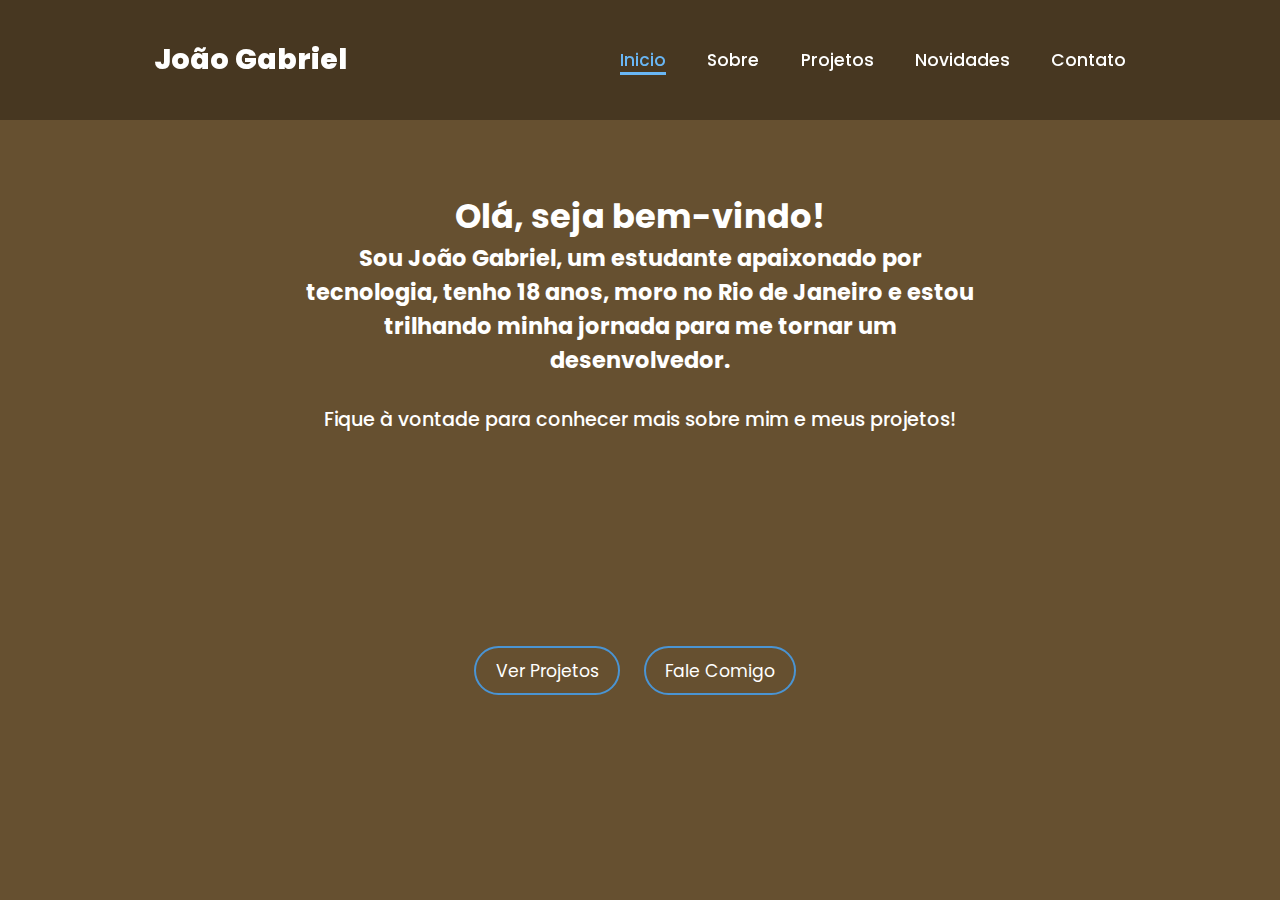
<file: index.html>
<!DOCTYPE html>
<html lang="pt-br">

<head>
    <meta charset="UTF-8">
    <meta name="viewport" content="width=device-width, initial-scale=1.0">
    <title>inicio</title>
    <link rel="stylesheet" href="css/index.css">
    <link href='https://unpkg.com/boxicons@2.1.4/css/boxicons.min.css' rel='stylesheet'>
    <link rel="icon" href="imagens/onda.ico" type="image/x-icon">
</head>

<body>

    <header class="header">
        <a href="#home" class="logo">João <span>Gabriel</span></a>


        <nav class="navbar">
            <a href="/index.html" class="active">Inicio</a>
            <a href="html/sobre.html">Sobre</a>
            <a href="html/projetos.html">Projetos</a>
            <a href="html/novidades.html">Novidades</a>
            <a href="html/contato.html">Contato</a>
        </nav>
    </header>

    <section class="inicio" id="inicio">

        <div class="conteudo-inicio">
            <h1>Olá, seja bem-vindo! </h1>
            <h3>Sou João Gabriel, um estudante apaixonado por tecnologia, tenho 18 anos, moro no Rio de Janeiro e estou
                trilhando minha jornada para me tornar
                um desenvolvedor.</h3><br>
            <p>Fique à vontade para conhecer mais sobre mim e meus projetos!</p>

        </div>

        <div class="button">
            <a href="html/projetos.html" class="btn">Ver Projetos</a>
            <a href="html/contato.html" class="btn">Fale Comigo</a>
        </div>

    </section>

</body>

</html>
</file>
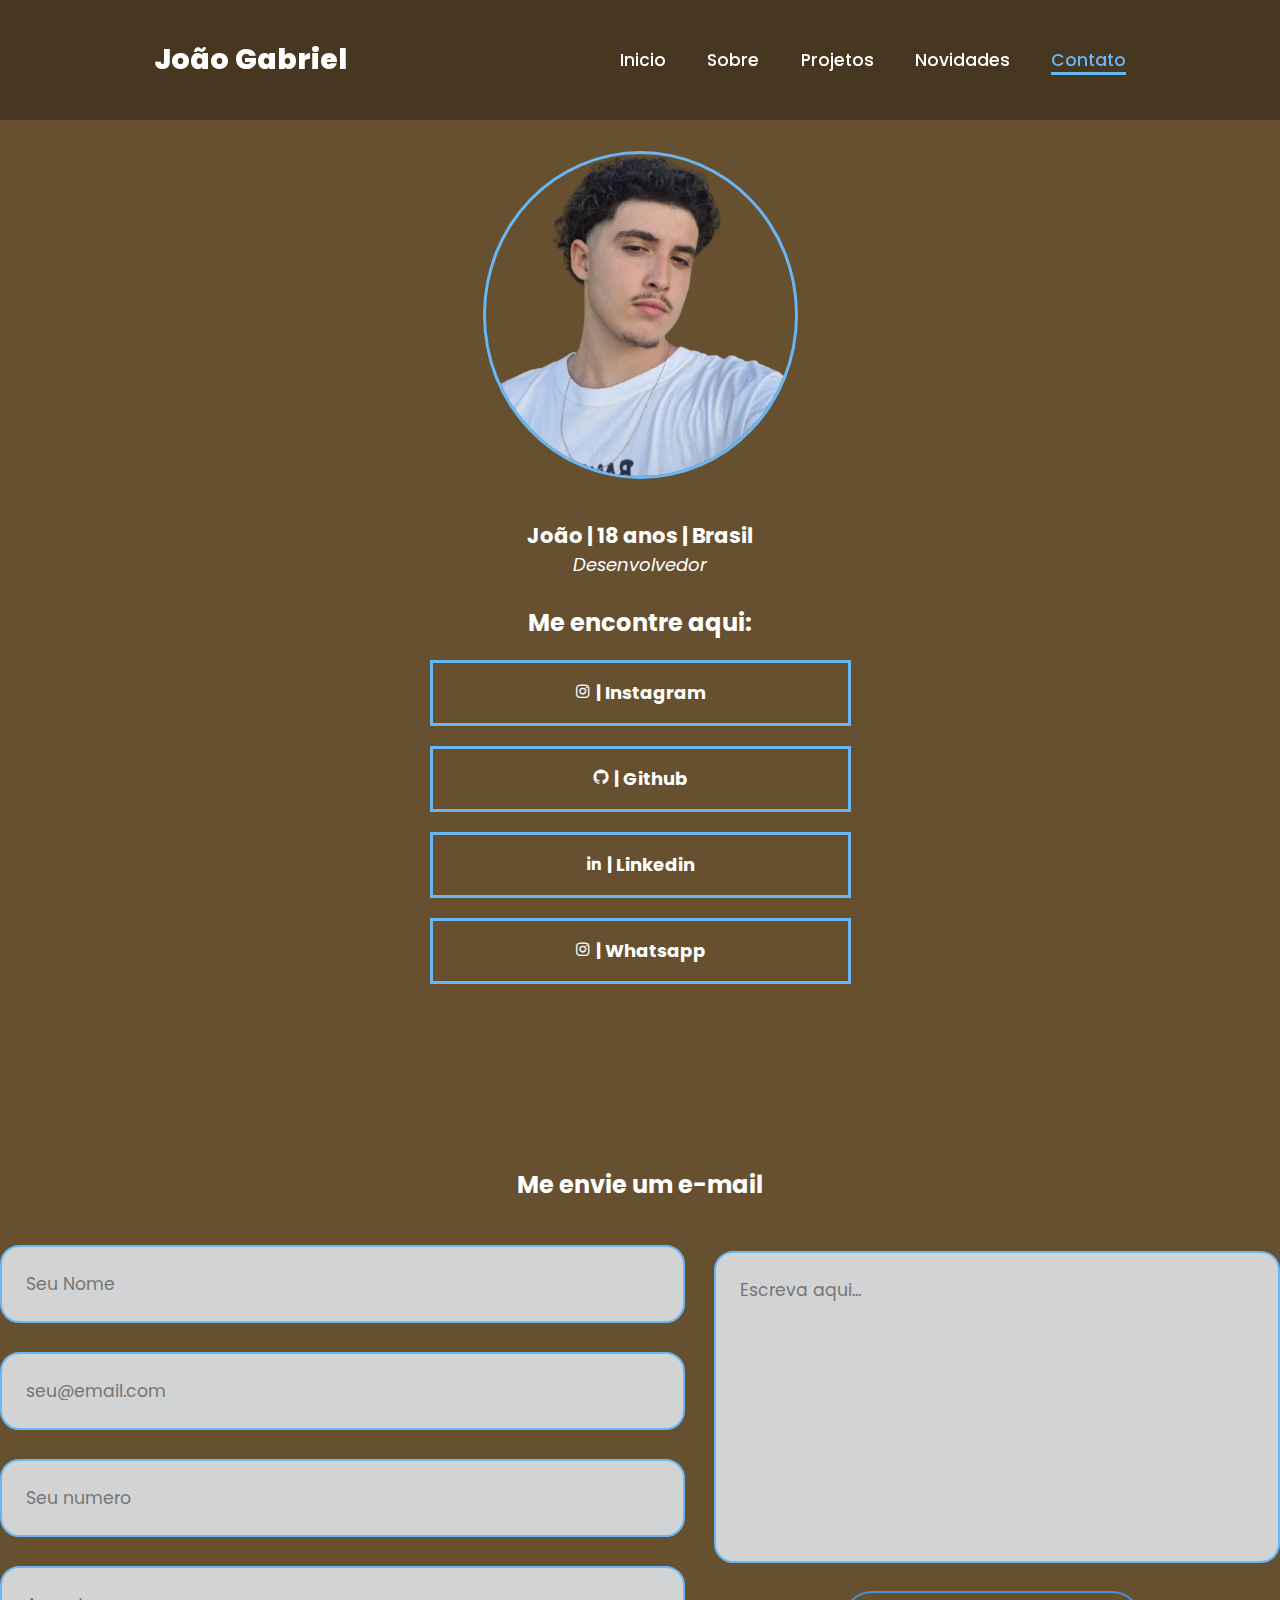
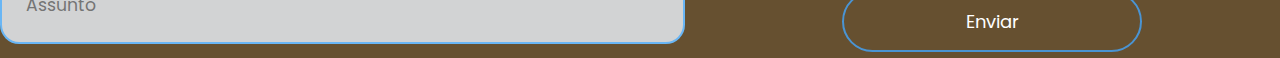
<file: contato.html>
<!DOCTYPE html>
<html lang="pt-br">

<head>
    <meta charset="UTF-8">
    <meta name="viewport" content="width=device-width, initial-scale=1.0">
    <link rel="stylesheet" href="contato.css">
    <link rel="stylesheet" href="https://unpkg.com/boxicons@2.1.4/css/boxicons.min.css">
    <title>Contatos</title>
</head>

<body>

    <header class="header">

        <a href="#home" class="logo">João <span>Gabriel</span></a>

        <nav class="navbar">
            <a href="index.html">Inicio</a>
            <a href="sobre.html">Sobre</a>
            <a href="projetos.html">Projetos</a>
            <a href="novidades.html">Novidades</a>
            <a href="contato.html" class="active">Contato</a>
        </nav>

    </header>

    <div class="profile-container">
        <img src="imagens/eu01.png" alt="" class="profile-picture">
    </div>

    <section class="contato-pagina">
        <div class="title">
            <h3>João | 18 anos | Brasil</h3>
            <p><i>Desenvolvedor</i></p> <br>
        </div>
        <div class="social">
            <p><strong>Me encontre aqui:</strong></p>
        </div>

        <div class="social-media">
            <div class="button">

                <a href=""><i class='bx bxl-instagram' id="instagram"></i>
                    | Instagram
                </a>
            </div>

            <div class="button">
                <a href="#"><i class='bx bxl-github' id="github"></i> | Github</a>
            </div>

            <div class="button">
                <a href="#"><i class='bx bxl-linkedin' id="linkedin"></i> | Linkedin</a>

                </a>
            </div>

            <div class="button">
                <a href="#"><i class='bx bxl-instagram' id="whatsapp"></i> | Whatsapp
                </a>

            </div>

        </div>

    </section>

    <section class="contato" id="contato">
        <h2 class="heading">Me envie um e-mail</h2>
        
        <form action="">
            <div class="input-group">
                <div class="input-box">
                    <input type="text" placeholder="Seu Nome">
                    <input type="email" placeholder="seu@email.com">
                </div>
                <div class="input-box">
                    <input type="number" placeholder="Seu numero">
                    <input type="text" placeholder="Assunto">
                </div>
            </div>
            <div class="input-group-2">
                <textarea name="" id="" cols="30" rows="10" placeholder="Escreva aqui..."></textarea>
                <input type="submit" value="Enviar" class="btn">
            </div>

        </form>

        <div id="errorMessage" class="popup">
            ❌ Por favor, preencha todos os campos obrigatórios!
        </div>

        <div id="confirmationMessage" class="popup">
            ✅ Mensagem Enviada com Sucesso!
        </div>

    </section>

    <script src="script.js"></script>

</body>

</html>
</file>
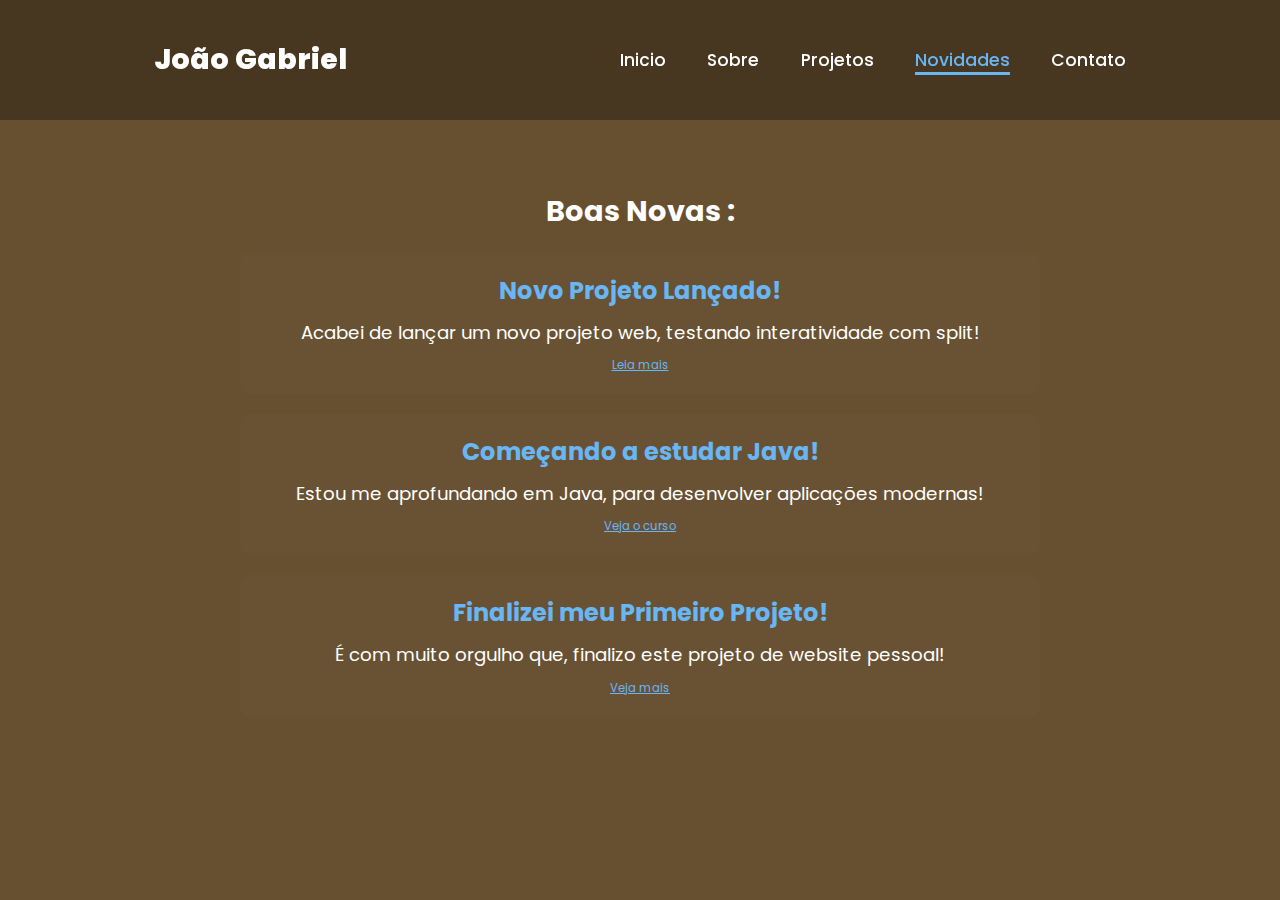
<file: novidades.html>
<!DOCTYPE html>
<html lang="pt-br">

<head>
    <meta charset="UTF-8">
    <meta name="viewport" content="width=device-width, initial-scale=1.0">
    <link rel="stylesheet" href="novidades.css">
    <title>Novidades</title>
</head>

<body>
    <header class="header">
        <a href="#home" class="logo">João <span>Gabriel</span></a>

        <nav class="navbar">
            <a href="index.html">Inicio</a>
            <a href="sobre.html">Sobre</a>
            <a href="projetos.html">Projetos</a>
            <a href="novidades.html" class="active">Novidades</a>
            <a href="contato.html">Contato</a>
        </nav>

    </header>

    <section class="novidades">
        <h1>Boas Novas :</h1>

        <div class="novidade-box">
            <h2>Novo Projeto Lançado!</h2>
            <p>Acabei de lançar um novo projeto web, testando interatividade com split!</p>
            <a href="#">Leia mais</a>
        </div>

        <div class="novidade-box">
            <h2>Começando a estudar Java!</h2>
            <p>Estou me aprofundando em Java, para desenvolver aplicações modernas!</p>
            <a href="https://youtube.com/playlist?list=PL62G310vn6nFIsOCC0H-C2infYgwm8SWW&si=f5jD8F4hMvp36752"
                target="_blank">Veja o curso</a>
        </div>

        <div class="novidade-box">
            <h2>Finalizei meu Primeiro Projeto!</h2>
            <p>É com muito orgulho que, finalizo este projeto de website pessoal!</p>
            <a href="#">Veja mais</a>
        </div>

    </section>

</body>

</html>
</file>
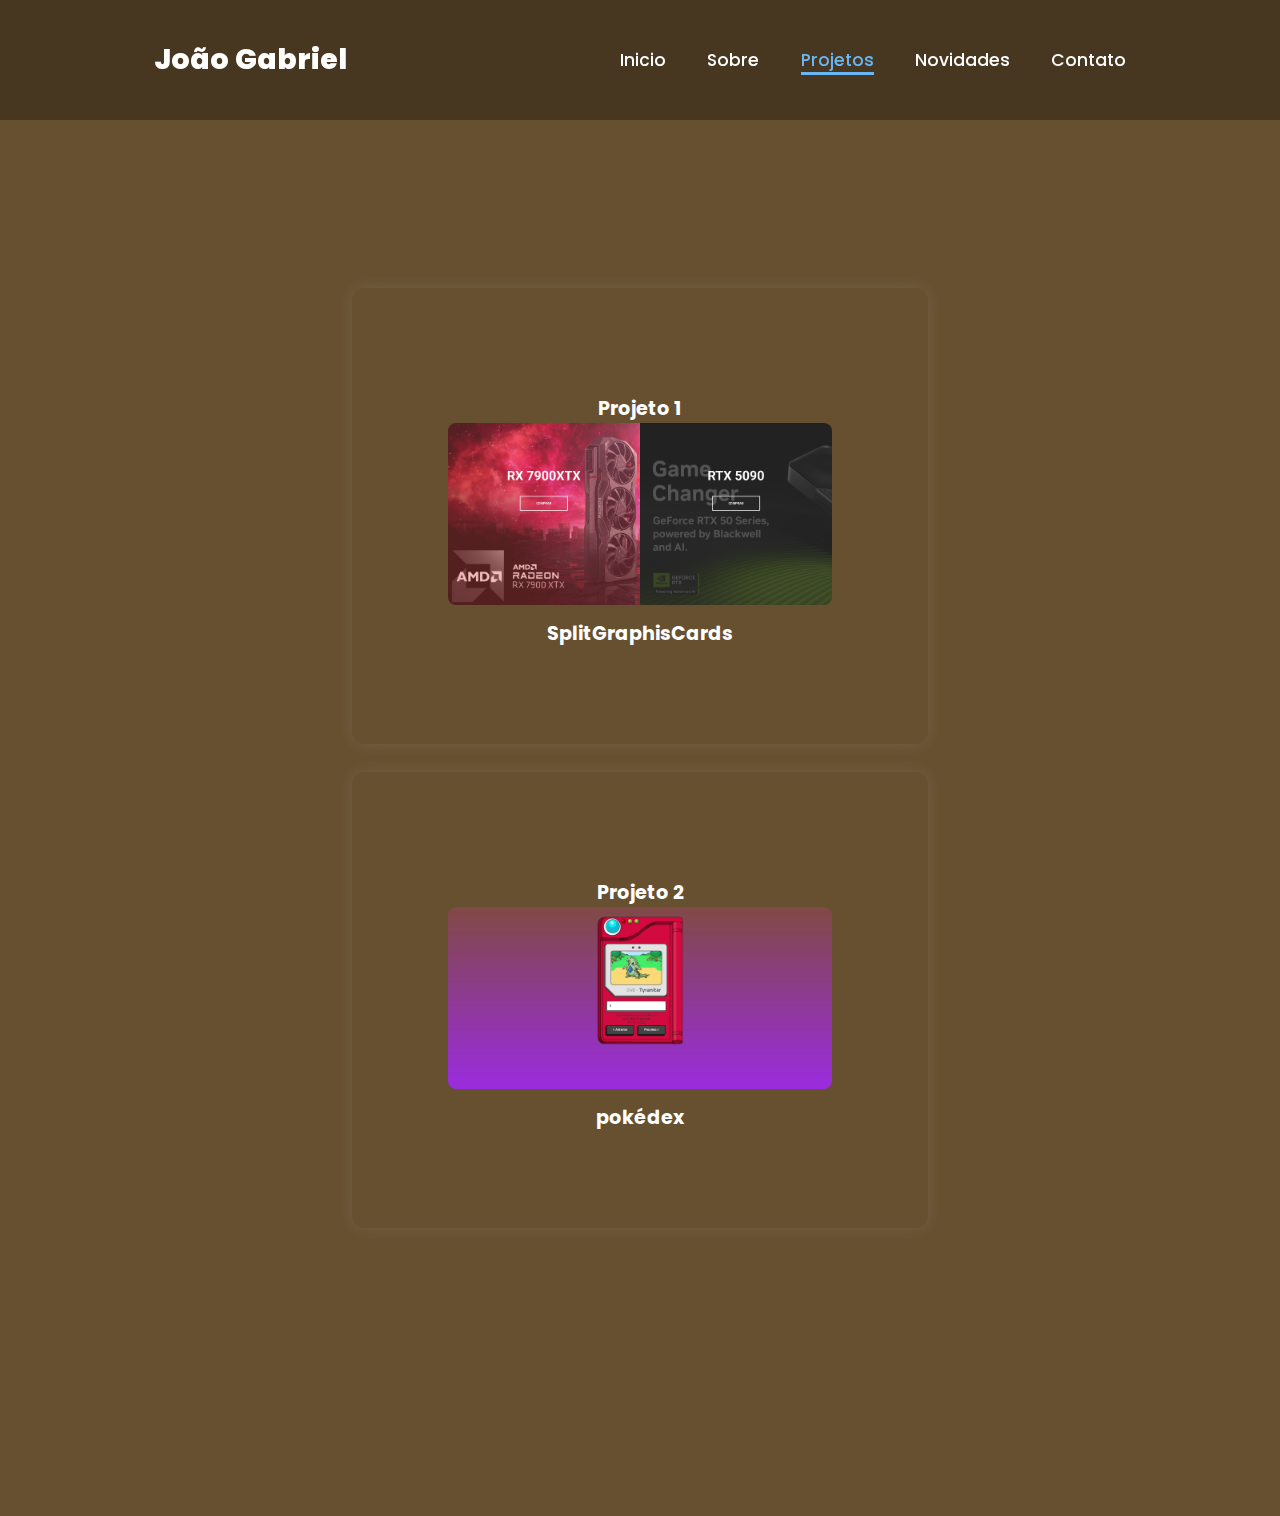
<file: projetos.html>
<!DOCTYPE html>
<html lang="en">

<head>
    <meta charset="UTF-8">
    <meta name="viewport" content="width=device-width, initial-scale=1.0">
    <link rel="stylesheet" href="projetos.css">
    <title>Projetos</title>
</head>

<body>
    <header class="header">
        <a href="#home" class="logo">João <span>Gabriel</span></a>


        <nav class="navbar">
            <a href="index.html">Inicio</a>
            <a href="sobre.html">Sobre</a>
            <a href="projetos.html" class="active">Projetos</a>
            <a href="novidades.html">Novidades</a>
            <a href="contato.html">Contato</a>
        </nav>
    </header>

    <section class="projetos">
        
        <div class="projeto-box">
            <h2>Projeto 1</h2>
            <a href="#"><img src="imagens/projeto1.png"  alt="Projeto 1"></a>
            <h2>SplitGraphisCards</h2>
        </div>

        <div class="projeto-box">
            <h2>Projeto 2</h2>
            <a href=""><img src="imagens/projeto2.png" alt="Projeto 2"></a>
            <h2>pokédex</h2>
        </div>

    </section>

</body>

</html>
</file>
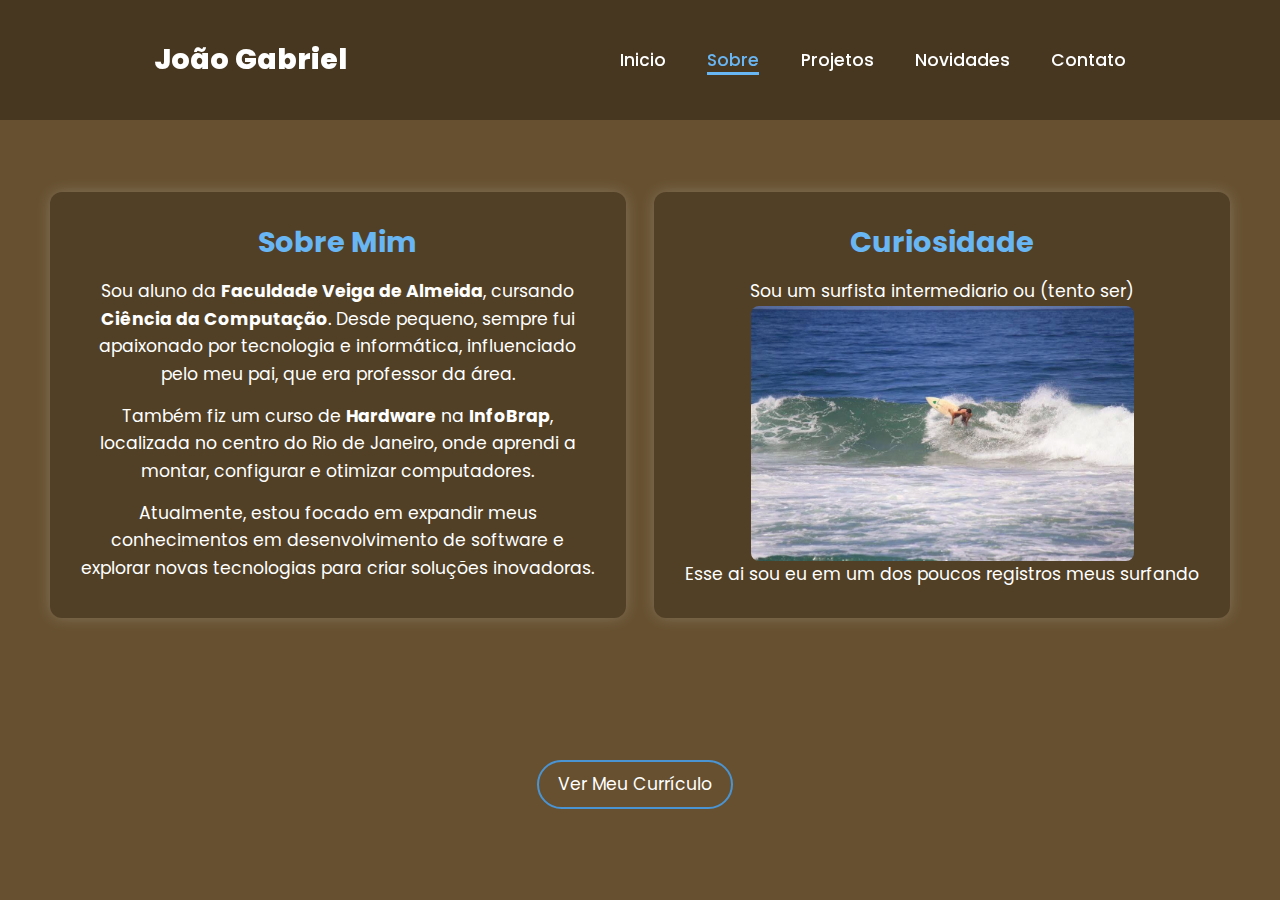
<file: sobre.html>
<!DOCTYPE html>
<html lang="pt-br">

<head>
    <meta charset="UTF-8">
    <meta name="viewport" content="width=device-width, initial-scale=1.0">
    <link rel="stylesheet" href="sobre.css">
    <title>Sobre</title>
</head>

<body>
    <header class="header">
        <a href="#home" class="logo">João <span>Gabriel</span></a>


        <nav class="navbar">
            <a href="index.html">Inicio</a>
            <a href="sobre.html" class="active">Sobre</a>
            <a href="projetos.html">Projetos</a>
            <a href="novidades.html">Novidades</a>
            <a href="contato.html">Contato</a>
        </nav>

    </header>

    <div class="container">

        <section class="sobre" id="sobre">

            <div class="conteudo-sobre">
                <h1>Sobre Mim</h1>
                <p>Sou aluno da <strong>Faculdade Veiga de Almeida</strong>, cursando <strong>Ciência da
                        Computação</strong>. Desde pequeno, sempre fui apaixonado por tecnologia e informática,
                    influenciado
                    pelo meu pai, que era professor da área.</p> <br>
                <p>Também fiz um curso de <strong>Hardware</strong> na <strong>InfoBrap</strong>, localizada no centro
                    do
                    Rio de Janeiro, onde aprendi a montar, configurar e otimizar computadores.</p> <br>
                <p>Atualmente, estou focado em expandir meus conhecimentos em desenvolvimento de software e explorar
                    novas
                    tecnologias para criar soluções inovadoras.</p>
            </div>

            <div class="conteudo-sobre">
                <h1>Curiosidade</h1>
                <p>Sou um surfista intermediario ou (tento ser)</p>
                <img src="imagens/eusurfando.jpg" alt="">
                <p>Esse ai sou eu em um dos poucos registros meus surfando</p>
            </div>

        </section>

        <div class="btn-container">
            <a href="curriculo.pdf" class="btn-curriculo" target="_blank">Ver Meu Currículo</a>
        </div>

    </div>

</body>

</html>
</file>
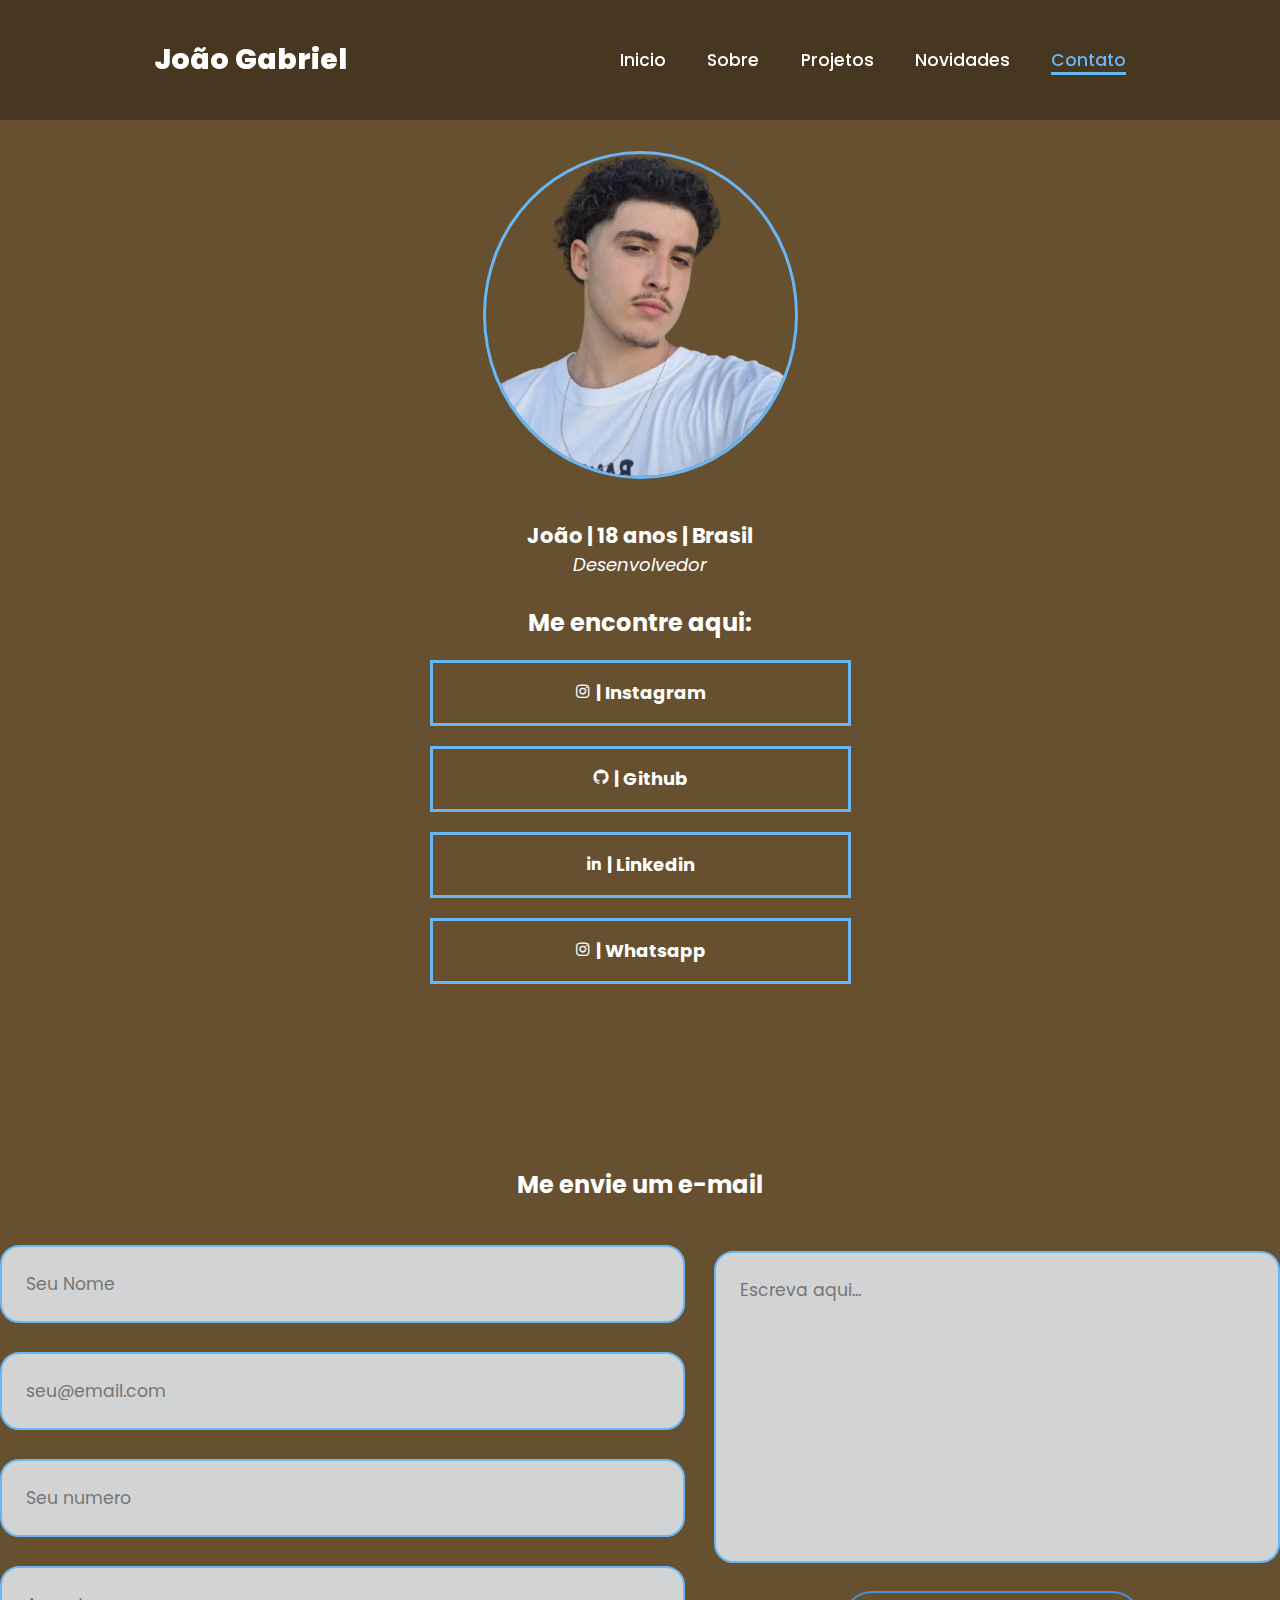
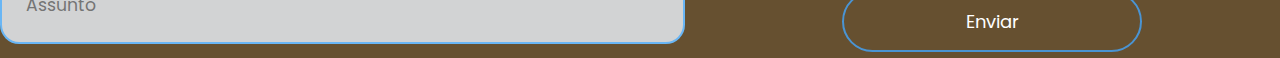
<file: html/contato.html>
<!DOCTYPE html>
<html lang="pt-br">

<head>
    <meta charset="UTF-8">
    <meta name="viewport" content="width=device-width, initial-scale=1.0">
    <link rel="stylesheet" href="../css/contato.css">
    <link rel="stylesheet" href="https://unpkg.com/boxicons@2.1.4/css/boxicons.min.css">
    <link rel="icon" href="../imagens/onda.ico" type="image/x-icon">
    <title>Contatos</title>
</head>

<body>

    <header class="header">

        <a href="#home" class="logo">João <span>Gabriel</span></a>

        <nav class="navbar">
            <a href="../index.html">Inicio</a>
            <a href="sobre.html">Sobre</a>
            <a href="projetos.html">Projetos</a>
            <a href="novidades.html">Novidades</a>
            <a href="contato.html" class="active">Contato</a>
        </nav>

    </header>

    <div class="profile-container">
        <img src="../imagens/eu01.png" alt="" class="profile-picture">
    </div>

    <section class="contato-pagina">
        <div class="title">
            <h3>João | 18 anos | Brasil</h3>
            <p><i>Desenvolvedor</i></p> <br>
        </div>
        <div class="social">
            <p><strong>Me encontre aqui:</strong></p>
        </div>

        <div class="social-media">
            <div class="button">

                <a href="https://www.instagram.com/0joaogabriel1?igsh=MWZta29tbWN3dmlpNA==" target="_blank"><i class='bx bxl-instagram' id="instagram"></i>
                    | Instagram
                </a>
            </div>

            <div class="button">
                <a href="https://github.com/0joaogabriel1" target="_blank"><i class='bx bxl-github' id="github"></i> | Github</a>
            </div>

            <div class="button">
                <a href="https://www.linkedin.com/in/0joaogabriel1/" target="_blank"><i class='bx bxl-linkedin' id="linkedin"></i> | Linkedin</a>

                </a>
            </div>

            <div class="button">
                <a href="https://wa.me/5521990812829" target="_blank"><i class='bx bxl-instagram' id="whatsapp"></i> | Whatsapp
                </a>

            </div>

        </div>

    </section>

    <section class="contato" id="contato">
        <h2 class="heading">Me envie um e-mail</h2>
        
        <form action="">
            <div class="input-group">
                <div class="input-box">
                    <input type="text" placeholder="Seu Nome">
                    <input type="email" placeholder="seu@email.com">
                </div>
                <div class="input-box">
                    <input type="number" placeholder="Seu numero">
                    <input type="text" placeholder="Assunto">
                </div>
            </div>
            <div class="input-group-2">
                <textarea name="" id="" cols="30" rows="10" placeholder="Escreva aqui..."></textarea>
                <input type="submit" value="Enviar" class="btn">
            </div>

        </form>

        <div id="errorMessage" class="popup">
            ❌ Por favor, preencha todos os campos obrigatórios!
        </div>

        <div id="confirmationMessage" class="popup">
            ✅ Mensagem Enviada com Sucesso!
        </div>

    </section>

    <script src="../js/script.js"></script>

</body>

</html>
</file>
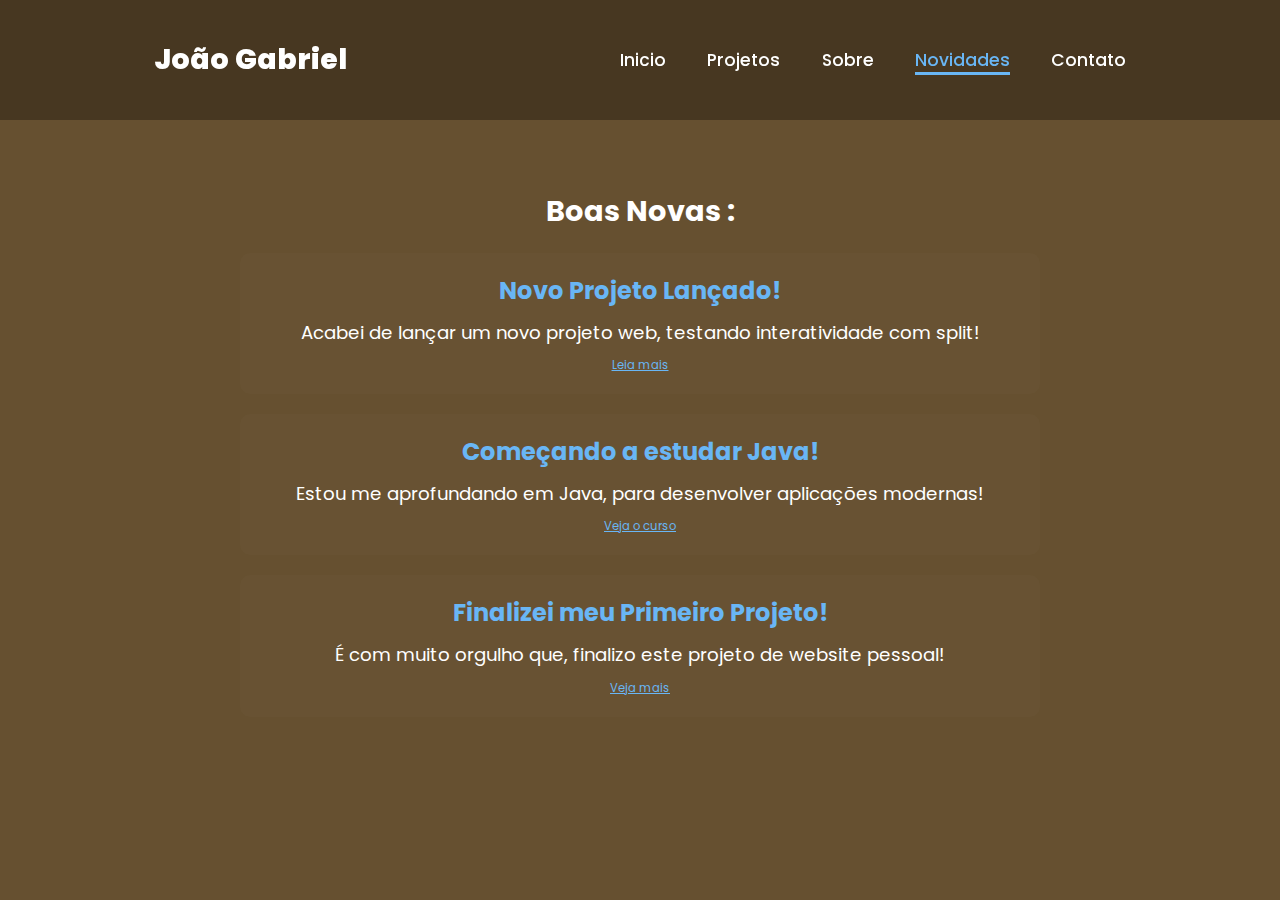
<file: html/novidades.html>
<!DOCTYPE html>
<html lang="pt-br">

<head>
    <meta charset="UTF-8">
    <meta name="viewport" content="width=device-width, initial-scale=1.0">
    <link rel="stylesheet" href="../css/novidades.css">
    <link rel="icon" href="../imagens/onda.ico" type="image/x-icon">
    <title>Novidades</title>
</head>

<body>
    <header class="header">
        <a href="#home" class="logo">João <span>Gabriel</span></a>

        <nav class="navbar">
            <a href="../index.html">Inicio</a>
            <a href="projetos.html">Projetos</a>
            <a href="sobre.html">Sobre</a>
            <a href="novidades.html" class="active">Novidades</a>
            <a href="contato.html">Contato</a>
        </nav>

    </header>

    <section class="novidades">
        <h1>Boas Novas :</h1>

        <div class="novidade-box">
            <h2>Novo Projeto Lançado!</h2>
            <p>Acabei de lançar um novo projeto web, testando interatividade com split!</p>
            <a href="https://github.com/0joaogabriel1/SplitGraphicsCards" target="_blank">Leia mais</a>
        </div>

        <div class="novidade-box">
            <h2>Começando a estudar Java!</h2>
            <p>Estou me aprofundando em Java, para desenvolver aplicações modernas!</p>
            <a href="https://youtube.com/playlist?list=PL62G310vn6nFIsOCC0H-C2infYgwm8SWW&si=f5jD8F4hMvp36752"
                target="_blank">Veja o curso</a>
        </div>

        <div class="novidade-box">
            <h2>Finalizei meu Primeiro Projeto!</h2>
            <p>É com muito orgulho que, finalizo este projeto de website pessoal!</p>
            <a href="https://github.com/0joaogabriel1/websitepessoal" target="_blank">Veja mais</a>
        </div>

    </section>

</body>

</html>
</file>
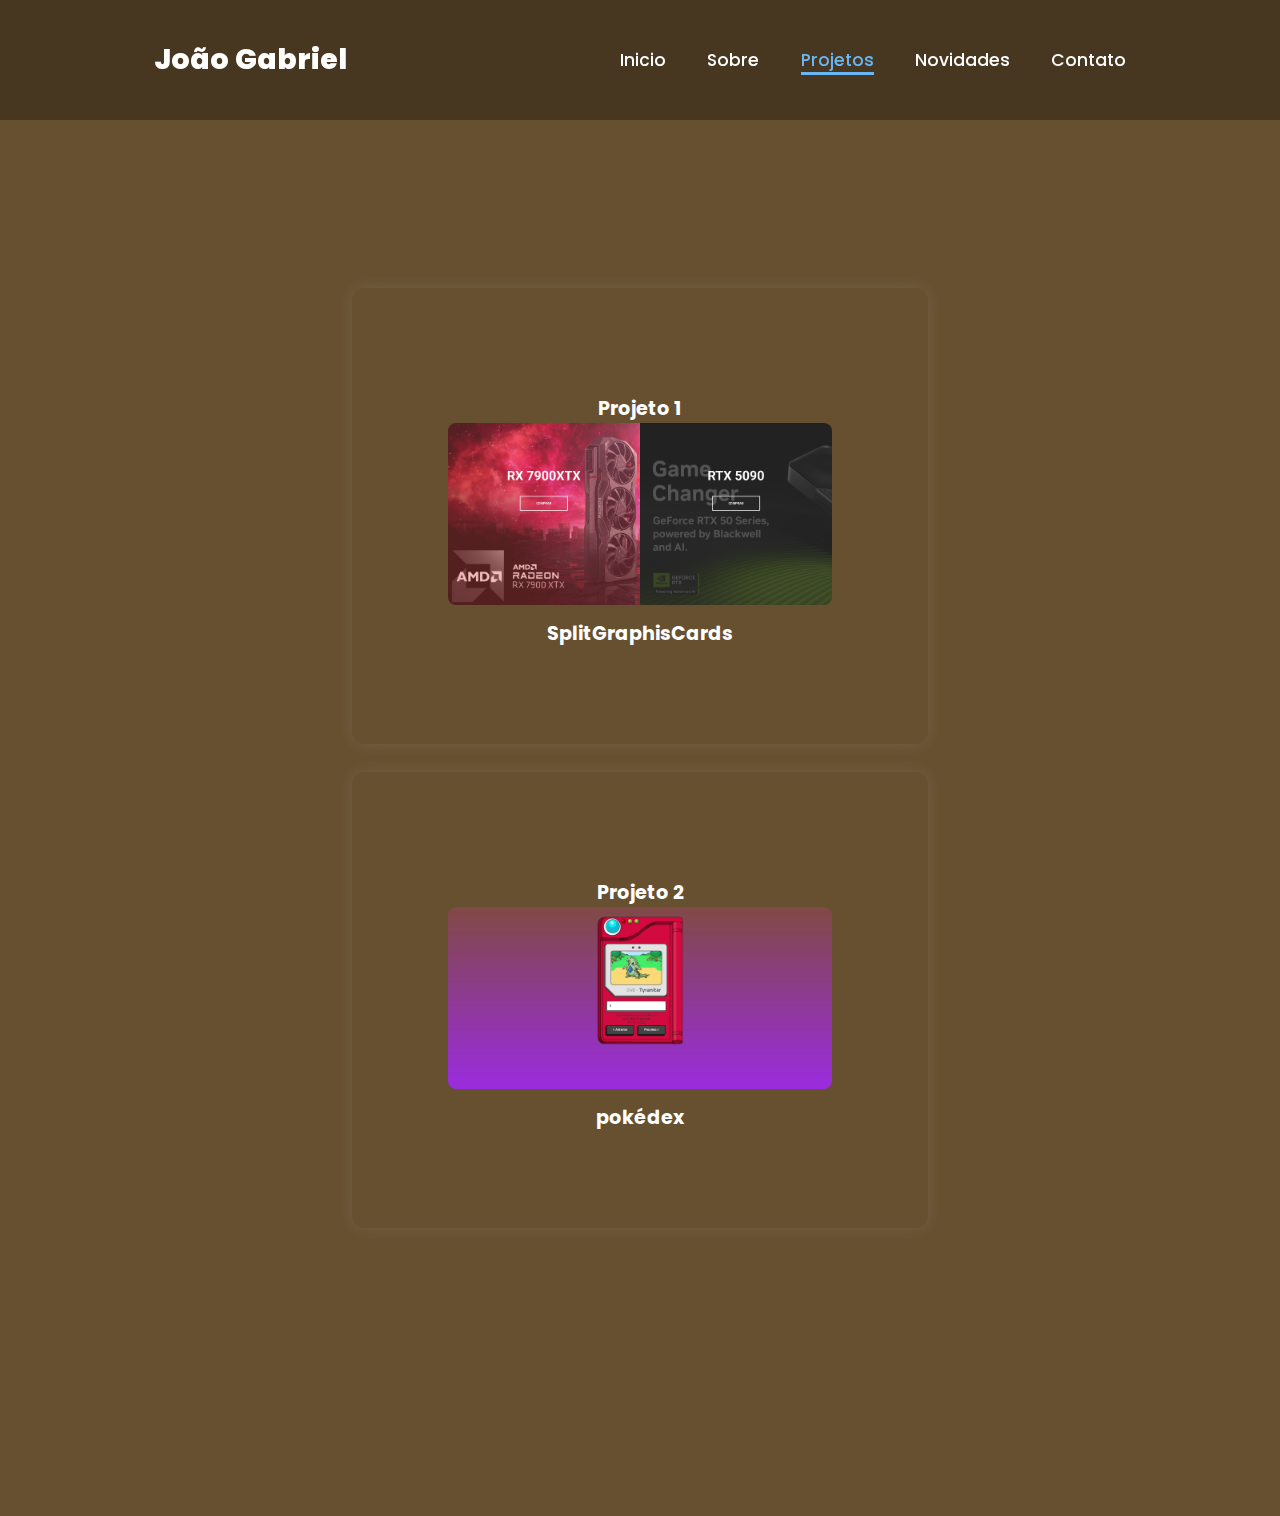
<file: html/projetos.html>
<!DOCTYPE html>
<html lang="en">

<head>
    <meta charset="UTF-8">
    <meta name="viewport" content="width=device-width, initial-scale=1.0">
    <link rel="stylesheet" href="../css/projetos.css">
    <link rel="icon" href="../imagens/onda.ico" type="image/x-icon">
    <title>Projetos</title>
</head>

<body>
    <header class="header">
        <a href="#home" class="logo">João <span>Gabriel</span></a>


        <nav class="navbar">
            <a href="../index.html">Inicio</a>
            <a href="sobre.html">Sobre</a>
            <a href="projetos.html" class="active">Projetos</a>
            <a href="novidades.html">Novidades</a>
            <a href="contato.html">Contato</a>
        </nav>
    </header>

    <section class="projetos">
        
        <div class="projeto-box">
            <h2>Projeto 1</h2>
            <a href="https://0joaogabriel1.github.io/SplitGraphicsCards/" target="_blank"><img src="../imagens/projeto1.png"  alt="Projeto 1"></a>
            <h2>SplitGraphisCards</h2>
        </div>

        <div class="projeto-box">
            <h2>Projeto 2</h2>
            <a href="https://0joaogabriel1.github.io/projetoPokemon/" target="_blank"><img src="../imagens/projeto2.png" alt="Projeto 2"></a>
            <h2>pokédex</h2>
        </div>

    </section>

</body>

</html>
</file>
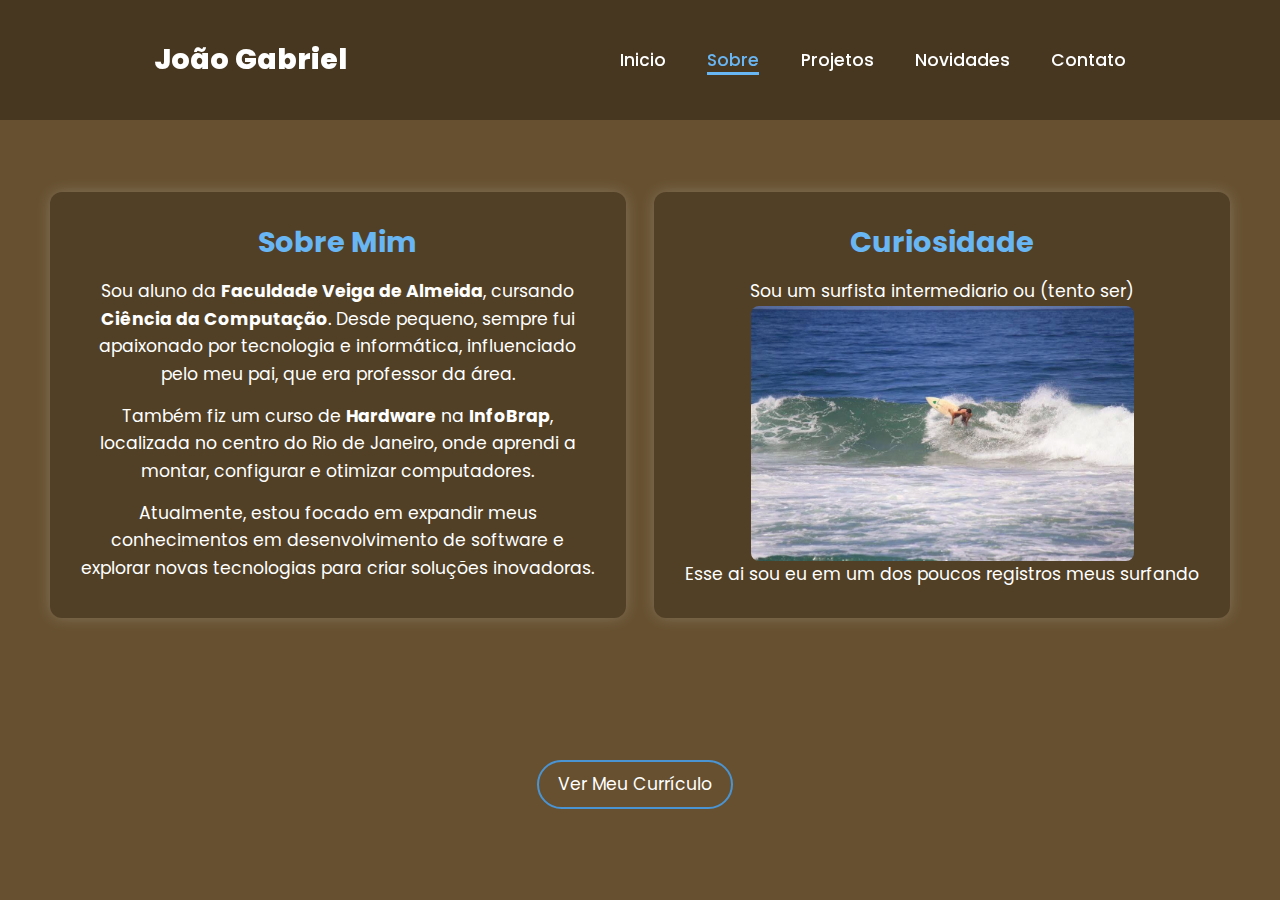
<file: html/sobre.html>
<!DOCTYPE html>
<html lang="pt-br">

<head>
    <meta charset="UTF-8">
    <meta name="viewport" content="width=device-width, initial-scale=1.0">
    <link rel="stylesheet" href="../css/sobre.css">
    <link rel="icon" href="../imagens/onda.ico" type="image/x-icon">
    <title>Sobre</title>
</head>

<body>
    <header class="header">
        <a href="#home" class="logo">João <span>Gabriel</span></a>


        <nav class="navbar">
            <a href="../index.html">Inicio</a>
            <a href="sobre.html" class="active">Sobre</a>
            <a href="projetos.html">Projetos</a>
            <a href="novidades.html">Novidades</a>
            <a href="contato.html">Contato</a>
        </nav>

    </header>

    <div class="container">

        <section class="sobre" id="sobre">

            <div class="conteudo-sobre">
                <h1>Sobre Mim</h1>
                <p>Sou aluno da <strong>Faculdade Veiga de Almeida</strong>, cursando <strong>Ciência da
                        Computação</strong>. Desde pequeno, sempre fui apaixonado por tecnologia e informática,
                    influenciado
                    pelo meu pai, que era professor da área.</p> <br>
                <p>Também fiz um curso de <strong>Hardware</strong> na <strong>InfoBrap</strong>, localizada no centro
                    do
                    Rio de Janeiro, onde aprendi a montar, configurar e otimizar computadores.</p> <br>
                <p>Atualmente, estou focado em expandir meus conhecimentos em desenvolvimento de software e explorar
                    novas
                    tecnologias para criar soluções inovadoras.</p>
            </div>

            <div class="conteudo-sobre">
                <h1>Curiosidade</h1>
                <p>Sou um surfista intermediario ou (tento ser)</p>
                <img src="../imagens/eusurfando.jpg" alt="">
                <p>Esse ai sou eu em um dos poucos registros meus surfando</p>
            </div>

        </section>

        <div class="btn-container">
            <a href="../imagens/curriculoJoaoGabriel.pdf" class="btn-curriculo" target="_blank">Ver Meu Currículo</a>
        </div>

    </div>

</body>

</html>
</file>
<file: css/index.css>
@import url('https://fonts.googleapis.com/css2?family=Poppins:ital,wght@0,100;0,200;0,300;0,400;0,500;0,600;0,700;0,800;0,900;1,100;1,200;1,300;1,400;1,500;1,600;1,700;1,800;1,900&display=swap');

* {
    margin: 0;
    padding: 0;
    box-sizing: border-box;
    text-decoration: none;
    border: none;
    outline: none;
    scroll-behavior: smooth;
    font-family: "Poppins", sans-serif;
}

:root {
    --bg-color: #665030;
    --second-bg-color: #131313;
    --text-color: white;
    --main-color: #69b6f5;
}

html {
    font-size: 60%;
    overflow-x: hidden;
}

body {
    background: var(--bg-color);
    color: var(--text-color);

}

.header {
    position: fixed;
    top: 0;
    left: 0;
    width: 100%;
    padding: 4rem 12% 4rem;
    background: rgba(0, 0, 0, 0.3);
    backdrop-filter: blur(10px);
    display: flex;
    justify-content: space-between;
    align-items: center;
    z-index: 5;
}

.logo {
    font-size: 3rem;
    color: var(--text-color);
    font-weight: 800;
    cursor: pointer;
    transition: 0.3s ease;
}

.logo:hover {
    transform: scale(1.1);
    text-shadow: 0 0 25px var(--main-color);
}

.navbar a {
    font-size: 1.8rem;
    color: var(--text-color);
    margin-left: 4rem;
    font-weight: 500;
    transition: 0.3s ease;
    border-bottom: 3px solid transparent;
}

.navbar a:hover,
.navbar a.active {
    color: var(--main-color);
    border-bottom: 3px solid var(--main-color);
}

.button {
    margin-top: 2rem;
    display: flex;
    justify-content: center;
    gap: 1.5rem;
}

.button {
    justify-content: center;
}

.btn {
    display: inline-block;
    padding: 1rem 2rem;
    font-size: 1.8rem;
    color: white;
    background: none;
    border-radius: 4rem;
    transition: 0.3s ease ease-in-out;
    margin-right: 1rem;
    border: 8px solid transparent;
    cursor: pointer;
    border: solid 2px #4a94d3;
}

.btn:hover {
    background-color: #4a94d3;
    transform: scale(1.05);
    box-shadow: 0 0 5px var(--main-color);
}

.conteudo-inicio {
    padding: 20rem 5%;
    text-align: center;
    font-size: 2rem;
    font-weight: 500;
    line-height: 1.5;
    max-width: 800px;
    margin: 0 auto;


}

.conteudo-inicio {
    animation: fadeIn 1.5s ease-in-out;
}

.conteudo-inicio h1 {
    font-size: 3.5rem;
}

@keyframes fadeIn {
    from {
        opacity: 0;
        transform: translateY(-20px);
    }

    to {
        opacity: 1;
        transform: translateY(0);
    }
}
</file>
<file: contato.css>
@import url('https://fonts.googleapis.com/css2?family=Poppins:ital,wght@0,100;0,200;0,300;0,400;0,500;0,600;0,700;0,800;0,900;1,100;1,200;1,300;1,400;1,500;1,600;1,700;1,800;1,900&display=swap');

* {
    margin: 0;
    padding: 0;
    box-sizing: border-box;
    text-decoration: none;
    border: none;
    outline: none;
    scroll-behavior: smooth;
    font-family: "Poppins", sans-serif;
}

body {
    margin: 0;
    padding: 0;

    display: flex;
    flex-direction: column;
    justify-content: center;
    align-items: center;
    height: 100%;
    background: var(--bg-color);
    color: var(--text-color);
}

:root {
    --bg-color: #665030;
    --second-bg-color: #131313;
    --text-color: white;
    --main-color: #69b6f5;
}

html {
    font-size: 60%;
    overflow-x: hidden;
}

.header {
    position: fixed;
    top: 0;
    left: 0;
    width: 100%;
    padding: 4rem 12% 4rem;
    background: rgba(0, 0, 0, 0.3);
    backdrop-filter: blur(10px);
    display: flex;
    justify-content: space-between;
    align-items: center;
    z-index: 5;
}

.logo {
    font-size: 3rem;
    color: var(--text-color);
    font-weight: 800;
    cursor: pointer;
    transition: 0.3s ease;
}

.logo:hover {
    transform: scale(1.1);
    text-shadow: 0 0 25px var(--main-color);
}

.navbar a {
    font-size: 1.8rem;
    color: var(--text-color);
    margin-left: 4rem;
    font-weight: 500;
    transition: 0.3s ease;
    border-bottom: 3px solid transparent;
}

.navbar a:hover,
.navbar a.active {
    color: var(--main-color);
    border-bottom: 3px solid var(--main-color);
}

.profile-container {
    display: flex;
    justify-content: center;
    align-items: center;
    height: 70vh;
    width: 100%;
}

.profile-picture {
    width: 35vh;
    margin: 4vh;
    border: solid 3.5px var(--main-color);
    border-radius: 50%;
}

.title {
    margin-top: -110px;
    text-align: center;
}

.social {
    text-align: center;
    font-size: x-large;
}

.description p {
    margin: 3vh;
    width: 49vh;
}

.contato-pagina {
    font-size: large;
}

@media only screen and (max-width: 768px) {
    .description p {
        width: 80%;
    }
}

.social-media {
    text-align: center;
}

.social-media .button a {
    display: inline-block;
    width: 45vh;
    height: 50px;
    line-height: 50px;
    margin: 5px;
    text-decoration: none;
    border-radius: 5px;
    font-weight: bold;
    cursor: pointer;
    color: white;
}

.button {
    background-color: none;
    border: solid var(--main-color);
    margin: 20px;
    transition: 0.3s ease-in-out;
}

.button:hover {
    transform: scale(1.05);
    box-shadow: 0 0 10px var(--main-color);
}

.contato {
    margin-top: 17rem;
    text-align: center;
    background-color: var(--bg-color);
}

.contato h2 {
    font-size: x-large;
    margin-bottom: 3rem;
    color: white;
}

.contato form {

    display: flex;
    align-items: center;
    justify-content: center;
    gap: 3rem;

    text-align: center;
}

.contato form .input-box {

    display: flex;
    justify-content: center;
    flex-wrap: wrap;
}

.contato form .input-box input,
.contato form textarea {
    width: 100%;
    padding: 2.5rem;
    font-size: 1.8rem;
    color: var(--text-color);
    background-color: rgb(210, 211, 212);
    border-radius: 2rem;
    border: 2px solid var(--main-color);
    margin: 1.5rem 0;
    resize: none;
}

.contato form .btn {
    font-size: large;
    color: white;
    margin-top: 1rem;
    background: none;
    border-radius: 4rem;
    transition: 0.3s ease ease-in-out;
    margin-right: 1rem;
    border: solid 2px #4a94d3;
    cursor: pointer;
    width: 100%;
    /* Isso faz o botão ocupar toda a largura disponível */
    max-width: 300px;
    /* Limita a largura máxima para um tamanho razoável */
    padding: 15px 30px;
    /* Aumenta o preenchimento para um botão mais "gordo" */
}

.contato form .btn:hover {
    background-color: #4a94d3;
    transform: scale(1.05);
    box-shadow: 0 0 5px var(--main-color);
}

.popup {
    position: fixed;
    top: 50%;
    left: 50%;
    transform: translate(-50%, -50%);
    padding: 20px;
    border-radius: 10px;
    text-align: center;
    font-size: 1.8rem;
    width: 80%;
    max-width: 400px;
    box-shadow: 0px 4px 10px rgba(0, 0, 0, 0.3);
    display: none;
    z-index: 1000;
}

/* Estilo para a mensagem de erro */
#errorMessage {
    background-color: #ffe6e6;
    color: red;
    border: 2px solid red;
}

/* Estilo para a mensagem de sucesso */
#confirmationMessage {
    background-color: #e6ffe6;
    color: green;
    border: 2px solid green;
}

/* Adiciona um efeito de fade-in */
.popup.show {
    display: block;
    animation: fadeIn 0.3s ease-in-out;
}

/* Animação de fade-in */
@keyframes fadeIn {
    from {
        opacity: 0;
        transform: translate(-50%, -55%);
    }

    to {
        opacity: 1;
        transform: translate(-50%, -50%);
    }
}
</file>
<file: novidades.css>
@import url('https://fonts.googleapis.com/css2?family=Poppins:ital,wght@0,100;0,200;0,300;0,400;0,500;0,600;0,700;0,800;0,900;1,100;1,200;1,300;1,400;1,500;1,600;1,700;1,800;1,900&display=swap');

* {
    margin: 0;
    padding: 0;
    box-sizing: border-box;
    text-decoration: none;
    border: none;
    outline: none;
    scroll-behavior: smooth;
    font-family: "Poppins", sans-serif;
}

:root {
    --bg-color: #665030;
    --second-bg-color: #131313;
    --text-color: white;
    --main-color: #69b6f5;
}

html {
    font-size: 60%;
    overflow-x: hidden;
}

body {
    background: var(--bg-color);
    color: var(--text-color);

}

.header {
    position: fixed;
    top: 0;
    left: 0;
    width: 100%;
    padding: 4rem 12% 4rem;
    background: rgba(0, 0, 0, 0.3);
    backdrop-filter: blur(10px);
    display: flex;
    justify-content: space-between;
    align-items: center;
    z-index: 5;
}

.logo {
    font-size: 3rem;
    color: var(--text-color);
    font-weight: 800;
    cursor: pointer;
    transition: 0.3s ease;
}

.logo:hover {
    transform: scale(1.1);
    text-shadow: 0 0 25px var(--main-color);
}

.navbar a {
    font-size: 1.8rem;
    color: var(--text-color);
    margin-left: 4rem;
    font-weight: 500;
    transition: 0.3s ease;
    border-bottom: 3px solid transparent;
}

.navbar a:hover,
.navbar a.active {
    color: var(--main-color);
    border-bottom: 3px solid var(--main-color);
}

section .novidades {
    width: 100%;
    margin-top: 100rem;
    display: flex;
    justify-content: center;
    align-items: center;
    background-color: red;
}

.novidades {
    max-width: 1100px;
    margin: 150px auto 0;
    /* Empurra para baixo e centraliza */
    padding: 40px;
    text-align: center;
}

.novidades h1 {
    font-size: 3rem;
}

.novidade-box {
    background: rgba(255, 255, 255, 0.014);
    padding: 20px;
    border-radius: 10px;
    margin: 20px auto;
    /* Centraliza as caixas */
    max-width: 800px;
    transition: 0.3s ease;
}

.novidade-box:hover {
    transform: scale(1.03);
    box-shadow: 0 0 15px var(--main-color);
}

.novidade-box h2 {
    color: var(--main-color);
    font-size: 2.5rem;
}

.novidade-box p {
    font-size: 1.9rem;
    line-height: 1.6;
    margin-top: 10px;
}

.novidade-box a {
    display: inline-block;
    margin-top: 10px;
    font-size: 1.2rem;
    color: var(--main-color);
    text-decoration: underline;
}
</file>
<file: projetos.css>
@import url('https://fonts.googleapis.com/css2?family=Poppins:ital,wght@0,100;0,200;0,300;0,400;0,500;0,600;0,700;0,800;0,900;1,100;1,200;1,300;1,400;1,500;1,600;1,700;1,800;1,900&display=swap');

* {
    margin: 0;
    padding: 0;
    box-sizing: border-box;
    text-decoration: none;
    border: none;
    outline: none;
    scroll-behavior: smooth;
    font-family: "Poppins", sans-serif;
}

:root {
    --bg-color: #665030;
    --second-bg-color: #131313;
    --text-color: white;
    --main-color: #69b6f5;
}

html {
    font-size: 60%;
    overflow-x: hidden;
}

body {
    background: var(--bg-color);
    color: var(--text-color);

}

.header {
    position: fixed;
    top: 0;
    left: 0;
    width: 100%;
    padding: 4rem 12% 4rem;
    background: rgba(0, 0, 0, 0.3);
    backdrop-filter: blur(10px);
    display: flex;
    justify-content: space-between;
    align-items: center;
    z-index: 5;
}

.logo {
    font-size: 3rem;
    color: var(--text-color);
    font-weight: 800;
    cursor: pointer;
    transition: 0.3s ease;
}

.logo:hover {
    transform: scale(1.1);
    text-shadow: 0 0 25px var(--main-color);
}

.navbar a {
    font-size: 1.8rem;
    color: var(--text-color);
    margin-left: 4rem;
    font-weight: 500;
    transition: 0.3s ease;
    border-bottom: 3px solid transparent;
}

.navbar a:hover,
.navbar a.active {
    color: var(--main-color);
    border-bottom: 3px solid var(--main-color);
}

.projetos {
    display: flex;
    justify-content: center;
    gap: 3rem;
    flex-wrap: wrap;
    padding: 30rem 12%;
}

.projeto-box {
    background: transparent;
    width: 60rem;
    padding: 10rem;
    border-color: var(--main-color);
    border-radius: 12px;
    text-align: center;
    box-shadow: 0 0 15px rgba(255, 255, 255, 0.1);
    transition: 0.3s ease;

}

.projeto-box:hover {
    transform: scale(1.05);
    box-shadow: 0 0 20px var(--main-color);
}

.projeto-box img {
    max-width: 100%;
    border-radius: 8px;

}

.projeto-box h2 {
    font-size: 2rem;
    margin-top: 1rem;
    color: white
}
</file>
<file: sobre.css>
@import url('https://fonts.googleapis.com/css2?family=Poppins:ital,wght@0,100;0,200;0,300;0,400;0,500;0,600;0,700;0,800;0,900;1,100;1,200;1,300;1,400;1,500;1,600;1,700;1,800;1,900&display=swap');

* {
    margin: 0;
    padding: 0;
    box-sizing: border-box;
    text-decoration: none;
    border: none;
    outline: none;
    scroll-behavior: smooth;
    font-family: "Poppins", sans-serif;
}

:root {
    --bg-color: #665030;
    --second-bg-color: #131313;
    --text-color: white;
    --main-color: #69b6f5;
}

html {
    font-size: 60%;
    overflow-x: hidden;
}

body {
    background: var(--bg-color);
    color: var(--text-color);

}

.header {
    position: fixed;
    top: 0;
    left: 0;
    width: 100%;
    padding: 4rem 12% 4rem;
    background: rgba(0, 0, 0, 0.3);
    backdrop-filter: blur(10px);
    display: flex;
    justify-content: space-between;
    align-items: center;
    z-index: 5;
}

.logo {
    font-size: 3rem;
    color: var(--text-color);
    font-weight: 800;
    cursor: pointer;
    transition: 0.3s ease;
}

.logo:hover {
    transform: scale(1.1);
    text-shadow: 0 0 25px var(--main-color);
}

.navbar a {
    font-size: 1.8rem;
    color: var(--text-color);
    margin-left: 4rem;
    font-weight: 500;
    transition: 0.3s ease;
    border-bottom: 3px solid transparent;
}

.navbar a:hover,
.navbar a.active {
    color: var(--main-color);
    border-bottom: 3px solid var(--main-color);
}

.sobre {
    display: flex;
    justify-content: center;
    align-items: stretch;
    height: auto;
    width: 100%;
    padding: 20rem 0;
    gap: 3rem;
    flex-wrap: wrap;
}

.conteudo-sobre {
    flex: 1;
    max-width: 60rem;
    background: rgba(0, 0, 0, 0.2);
    padding: 3rem;
    border-radius: 12px;
    box-shadow: 0 0 15px rgba(255, 255, 255, 0.2);
}

.conteudo-sobre h1 {
    font-size: 3rem;
    margin-bottom: 1.5rem;
    color: var(--main-color);
    text-align: center;
}

.conteudo-sobre p {
    font-size: 1.8rem;
    line-height: 1.6;
    text-align: center;
}

.conteudo-sobre img {
    max-width: 74%;
    height: auto;
    border-radius: 8px;
    display: block;
    margin: 0 auto;
}

.btn-container {
    display: flex;
    justify-content: center;
    margin-top: -50px;
}

.btn-curriculo {
    display: inline-block;
    padding: 1rem 2rem;
    font-size: 1.8rem;
    color: white;
    background: none;
    border-radius: 4rem;
    transition: 0.3s ease ease-in-out;
    margin-right: 1rem;
    border: 8px solid transparent;
    cursor: pointer;
    border: solid 2px #4a94d3;
}

.btn-curriculo:hover {
    background-color: #4a94d3;
    transform: scale(1.05);
    box-shadow: 0 0 5px var(--main-color);
}
</file>
<file: css/contato.css>
@import url('https://fonts.googleapis.com/css2?family=Poppins:ital,wght@0,100;0,200;0,300;0,400;0,500;0,600;0,700;0,800;0,900;1,100;1,200;1,300;1,400;1,500;1,600;1,700;1,800;1,900&display=swap');

* {
    margin: 0;
    padding: 0;
    box-sizing: border-box;
    text-decoration: none;
    border: none;
    outline: none;
    scroll-behavior: smooth;
    font-family: "Poppins", sans-serif;
}

body {
    margin: 0;
    padding: 0;

    display: flex;
    flex-direction: column;
    justify-content: center;
    align-items: center;
    height: 100%;
    background: var(--bg-color);
    color: var(--text-color);
}

:root {
    --bg-color: #665030;
    --second-bg-color: #131313;
    --text-color: white;
    --main-color: #69b6f5;
}

html {
    font-size: 60%;
    overflow-x: hidden;
}

.header {
    position: fixed;
    top: 0;
    left: 0;
    width: 100%;
    padding: 4rem 12% 4rem;
    background: rgba(0, 0, 0, 0.3);
    backdrop-filter: blur(10px);
    display: flex;
    justify-content: space-between;
    align-items: center;
    z-index: 5;
}

.logo {
    font-size: 3rem;
    color: var(--text-color);
    font-weight: 800;
    cursor: pointer;
    transition: 0.3s ease;
}

.logo:hover {
    transform: scale(1.1);
    text-shadow: 0 0 25px var(--main-color);
}

.navbar a {
    font-size: 1.8rem;
    color: var(--text-color);
    margin-left: 4rem;
    font-weight: 500;
    transition: 0.3s ease;
    border-bottom: 3px solid transparent;
}

.navbar a:hover,
.navbar a.active {
    color: var(--main-color);
    border-bottom: 3px solid var(--main-color);
}

.profile-container {
    display: flex;
    justify-content: center;
    align-items: center;
    height: 70vh;
    width: 100%;
}

.profile-picture {
    width: 35vh;
    margin: 4vh;
    border: solid 3.5px var(--main-color);
    border-radius: 50%;
}

.title {
    margin-top: -110px;
    text-align: center;
}

.social {
    text-align: center;
    font-size: x-large;
}

.description p {
    margin: 3vh;
    width: 49vh;
}

.contato-pagina {
    font-size: large;
}

@media only screen and (max-width: 768px) {
    .description p {
        width: 80%;
    }
}

.social-media {
    text-align: center;
}

.social-media .button a {
    display: inline-block;
    width: 45vh;
    height: 50px;
    line-height: 50px;
    margin: 5px;
    text-decoration: none;
    border-radius: 5px;
    font-weight: bold;
    cursor: pointer;
    color: white;
}

.button {
    background-color: none;
    border: solid var(--main-color);
    margin: 20px;
    transition: 0.3s ease-in-out;
}

.button:hover {
    transform: scale(1.05);
    box-shadow: 0 0 10px var(--main-color);
}

.contato {
    margin-top: 17rem;
    text-align: center;
    background-color: var(--bg-color);
}

.contato h2 {
    font-size: x-large;
    margin-bottom: 3rem;
    color: white;
}

.contato form {

    display: flex;
    align-items: center;
    justify-content: center;
    gap: 3rem;

    text-align: center;
}

.contato form .input-box {

    display: flex;
    justify-content: center;
    flex-wrap: wrap;
}

.contato form .input-box input,
.contato form textarea {
    width: 100%;
    padding: 2.5rem;
    font-size: 1.8rem;
    color: var(--text-color);
    background-color: rgb(210, 211, 212);
    border-radius: 2rem;
    border: 2px solid var(--main-color);
    margin: 1.5rem 0;
    resize: none;
}

.contato form .btn {
    font-size: large;
    color: white;
    margin-top: 1rem;
    background: none;
    border-radius: 4rem;
    transition: 0.3s ease ease-in-out;
    margin-right: 1rem;
    border: solid 2px #4a94d3;
    cursor: pointer;
    width: 100%;
    /* Isso faz o botão ocupar toda a largura disponível */
    max-width: 300px;
    /* Limita a largura máxima para um tamanho razoável */
    padding: 15px 30px;
    /* Aumenta o preenchimento para um botão mais "gordo" */
}

.contato form .btn:hover {
    background-color: #4a94d3;
    transform: scale(1.05);
    box-shadow: 0 0 5px var(--main-color);
}

.popup {
    position: fixed;
    top: 50%;
    left: 50%;
    transform: translate(-50%, -50%);
    padding: 20px;
    border-radius: 10px;
    text-align: center;
    font-size: 1.8rem;
    width: 80%;
    max-width: 400px;
    box-shadow: 0px 4px 10px rgba(0, 0, 0, 0.3);
    display: none;
    z-index: 1000;
}

/* Estilo para a mensagem de erro */
#errorMessage {
    background-color: #ffe6e6;
    color: red;
    border: 2px solid red;
}

/* Estilo para a mensagem de sucesso */
#confirmationMessage {
    background-color: #e6ffe6;
    color: green;
    border: 2px solid green;
}

/* Adiciona um efeito de fade-in */
.popup.show {
    display: block;
    animation: fadeIn 0.3s ease-in-out;
}

/* Animação de fade-in */
@keyframes fadeIn {
    from {
        opacity: 0;
        transform: translate(-50%, -55%);
    }

    to {
        opacity: 1;
        transform: translate(-50%, -50%);
    }
}
</file>
<file: css/novidades.css>
@import url('https://fonts.googleapis.com/css2?family=Poppins:ital,wght@0,100;0,200;0,300;0,400;0,500;0,600;0,700;0,800;0,900;1,100;1,200;1,300;1,400;1,500;1,600;1,700;1,800;1,900&display=swap');

* {
    margin: 0;
    padding: 0;
    box-sizing: border-box;
    text-decoration: none;
    border: none;
    outline: none;
    scroll-behavior: smooth;
    font-family: "Poppins", sans-serif;
}

:root {
    --bg-color: #665030;
    --second-bg-color: #131313;
    --text-color: white;
    --main-color: #69b6f5;
}

html {
    font-size: 60%;
    overflow-x: hidden;
}

body {
    background: var(--bg-color);
    color: var(--text-color);

}

.header {
    position: fixed;
    top: 0;
    left: 0;
    width: 100%;
    padding: 4rem 12% 4rem;
    background: rgba(0, 0, 0, 0.3);
    backdrop-filter: blur(10px);
    display: flex;
    justify-content: space-between;
    align-items: center;
    z-index: 5;
}

.logo {
    font-size: 3rem;
    color: var(--text-color);
    font-weight: 800;
    cursor: pointer;
    transition: 0.3s ease;
}

.logo:hover {
    transform: scale(1.1);
    text-shadow: 0 0 25px var(--main-color);
}

.navbar a {
    font-size: 1.8rem;
    color: var(--text-color);
    margin-left: 4rem;
    font-weight: 500;
    transition: 0.3s ease;
    border-bottom: 3px solid transparent;
}

.navbar a:hover,
.navbar a.active {
    color: var(--main-color);
    border-bottom: 3px solid var(--main-color);
}

section .novidades {
    width: 100%;
    margin-top: 100rem;
    display: flex;
    justify-content: center;
    align-items: center;
    background-color: red;
}

.novidades {
    max-width: 1100px;
    margin: 150px auto 0;
    /* Empurra para baixo e centraliza */
    padding: 40px;
    text-align: center;
}

.novidades h1 {
    font-size: 3rem;
}

.novidade-box {
    background: rgba(255, 255, 255, 0.014);
    padding: 20px;
    border-radius: 10px;
    margin: 20px auto;
    /* Centraliza as caixas */
    max-width: 800px;
    transition: 0.3s ease;
}

.novidade-box:hover {
    transform: scale(1.03);
    box-shadow: 0 0 15px var(--main-color);
}

.novidade-box h2 {
    color: var(--main-color);
    font-size: 2.5rem;
}

.novidade-box p {
    font-size: 1.9rem;
    line-height: 1.6;
    margin-top: 10px;
}

.novidade-box a {
    display: inline-block;
    margin-top: 10px;
    font-size: 1.2rem;
    color: var(--main-color);
    text-decoration: underline;
}
</file>
<file: css/projetos.css>
@import url('https://fonts.googleapis.com/css2?family=Poppins:ital,wght@0,100;0,200;0,300;0,400;0,500;0,600;0,700;0,800;0,900;1,100;1,200;1,300;1,400;1,500;1,600;1,700;1,800;1,900&display=swap');

* {
    margin: 0;
    padding: 0;
    box-sizing: border-box;
    text-decoration: none;
    border: none;
    outline: none;
    scroll-behavior: smooth;
    font-family: "Poppins", sans-serif;
}

:root {
    --bg-color: #665030;
    --second-bg-color: #131313;
    --text-color: white;
    --main-color: #69b6f5;
}

html {
    font-size: 60%;
    overflow-x: hidden;
}

body {
    background: var(--bg-color);
    color: var(--text-color);

}

.header {
    position: fixed;
    top: 0;
    left: 0;
    width: 100%;
    padding: 4rem 12% 4rem;
    background: rgba(0, 0, 0, 0.3);
    backdrop-filter: blur(10px);
    display: flex;
    justify-content: space-between;
    align-items: center;
    z-index: 5;
}

.logo {
    font-size: 3rem;
    color: var(--text-color);
    font-weight: 800;
    cursor: pointer;
    transition: 0.3s ease;
}

.logo:hover {
    transform: scale(1.1);
    text-shadow: 0 0 25px var(--main-color);
}

.navbar a {
    font-size: 1.8rem;
    color: var(--text-color);
    margin-left: 4rem;
    font-weight: 500;
    transition: 0.3s ease;
    border-bottom: 3px solid transparent;
}

.navbar a:hover,
.navbar a.active {
    color: var(--main-color);
    border-bottom: 3px solid var(--main-color);
}

.projetos {
    display: flex;
    justify-content: center;
    gap: 3rem;
    flex-wrap: wrap;
    padding: 30rem 12%;
}

.projeto-box {
    background: transparent;
    width: 60rem;
    padding: 10rem;
    border-color: var(--main-color);
    border-radius: 12px;
    text-align: center;
    box-shadow: 0 0 15px rgba(255, 255, 255, 0.1);
    transition: 0.3s ease;

}

.projeto-box:hover {
    transform: scale(1.05);
    box-shadow: 0 0 20px var(--main-color);
}

.projeto-box img {
    max-width: 100%;
    border-radius: 8px;

}

.projeto-box h2 {
    font-size: 2rem;
    margin-top: 1rem;
    color: white
}
</file>
<file: css/sobre.css>
@import url('https://fonts.googleapis.com/css2?family=Poppins:ital,wght@0,100;0,200;0,300;0,400;0,500;0,600;0,700;0,800;0,900;1,100;1,200;1,300;1,400;1,500;1,600;1,700;1,800;1,900&display=swap');

* {
    margin: 0;
    padding: 0;
    box-sizing: border-box;
    text-decoration: none;
    border: none;
    outline: none;
    scroll-behavior: smooth;
    font-family: "Poppins", sans-serif;
}

:root {
    --bg-color: #665030;
    --second-bg-color: #131313;
    --text-color: white;
    --main-color: #69b6f5;
}

html {
    font-size: 60%;
    overflow-x: hidden;
}

body {
    background: var(--bg-color);
    color: var(--text-color);

}

.header {
    position: fixed;
    top: 0;
    left: 0;
    width: 100%;
    padding: 4rem 12% 4rem;
    background: rgba(0, 0, 0, 0.3);
    backdrop-filter: blur(10px);
    display: flex;
    justify-content: space-between;
    align-items: center;
    z-index: 5;
}

.logo {
    font-size: 3rem;
    color: var(--text-color);
    font-weight: 800;
    cursor: pointer;
    transition: 0.3s ease;
}

.logo:hover {
    transform: scale(1.1);
    text-shadow: 0 0 25px var(--main-color);
}

.navbar a {
    font-size: 1.8rem;
    color: var(--text-color);
    margin-left: 4rem;
    font-weight: 500;
    transition: 0.3s ease;
    border-bottom: 3px solid transparent;
}

.navbar a:hover,
.navbar a.active {
    color: var(--main-color);
    border-bottom: 3px solid var(--main-color);
}

.sobre {
    display: flex;
    justify-content: center;
    align-items: stretch;
    height: auto;
    width: 100%;
    padding: 20rem 0;
    gap: 3rem;
    flex-wrap: wrap;
}

.conteudo-sobre {
    flex: 1;
    max-width: 60rem;
    background: rgba(0, 0, 0, 0.2);
    padding: 3rem;
    border-radius: 12px;
    box-shadow: 0 0 15px rgba(255, 255, 255, 0.2);
}

.conteudo-sobre h1 {
    font-size: 3rem;
    margin-bottom: 1.5rem;
    color: var(--main-color);
    text-align: center;
}

.conteudo-sobre p {
    font-size: 1.8rem;
    line-height: 1.6;
    text-align: center;
}

.conteudo-sobre img {
    max-width: 74%;
    height: auto;
    border-radius: 8px;
    display: block;
    margin: 0 auto;
}

.btn-container {
    display: flex;
    justify-content: center;
    margin-top: -50px;
}

.btn-curriculo {
    display: inline-block;
    padding: 1rem 2rem;
    font-size: 1.8rem;
    color: white;
    background: none;
    border-radius: 4rem;
    transition: 0.3s ease ease-in-out;
    margin-right: 1rem;
    border: 8px solid transparent;
    cursor: pointer;
    border: solid 2px #4a94d3;
}

.btn-curriculo:hover {
    background-color: #4a94d3;
    transform: scale(1.05);
    box-shadow: 0 0 5px var(--main-color);
}
</file>
